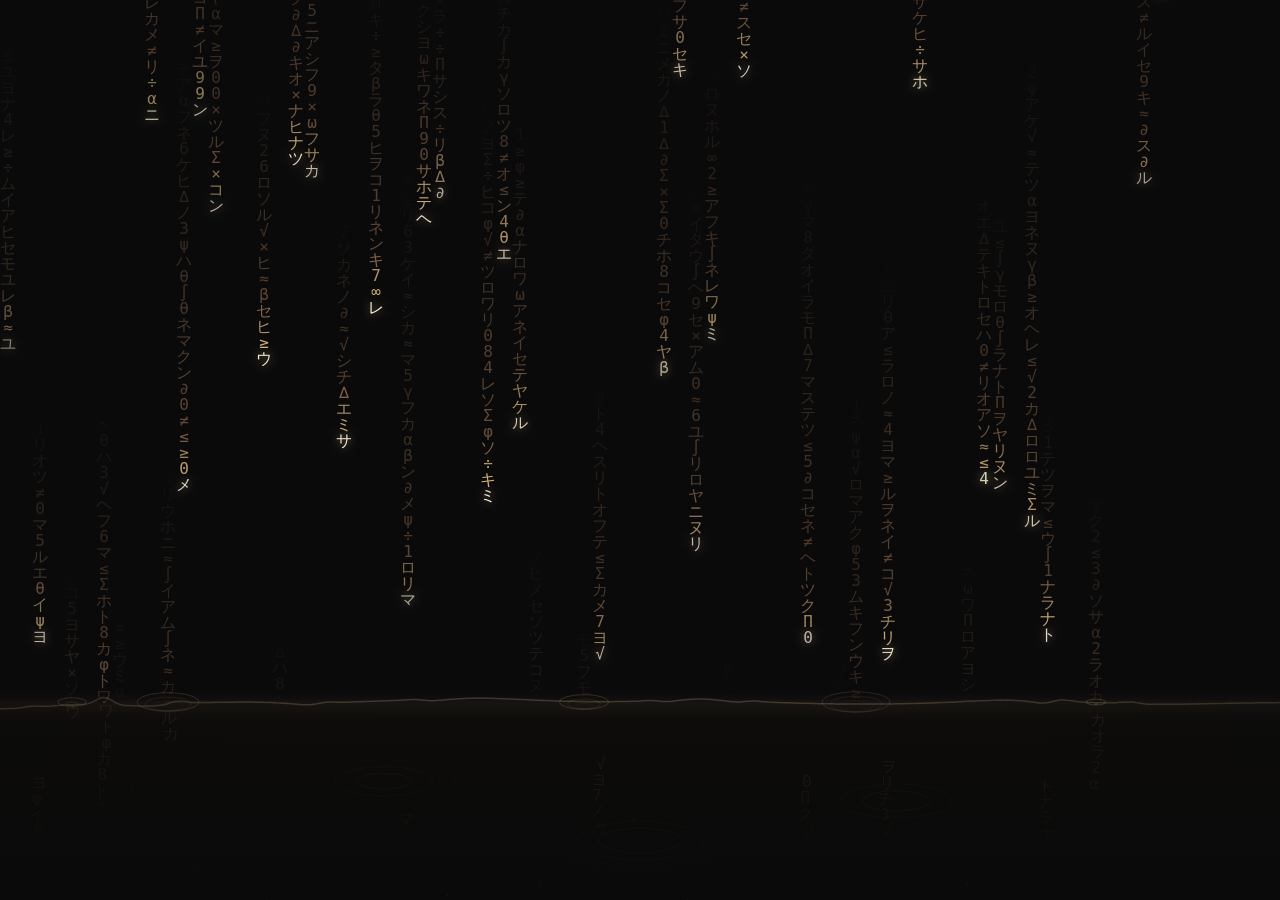
<file: searx/static/themes/simple/zaki-digital-rain.html>
<!DOCTYPE html>
<html lang="en">
<head>
<meta charset="UTF-8">
<meta name="viewport" content="width=device-width, initial-scale=1.0">
<title>Digital Rain</title>
<style>
  * { margin: 0; padding: 0; box-sizing: border-box; }
  html, body { width: 100%; height: 100%; overflow: hidden; background: #0a0a0a; }
  canvas { display: block; width: 100vw; height: 100vh; }
</style>
</head>
<body>
<canvas id="canvas"></canvas>
<script>
(function() {
  var canvas = document.getElementById('canvas');
  var ctx = canvas.getContext('2d');
  var prefersReduced = window.matchMedia('(prefers-reduced-motion: reduce)').matches;

  var _pad = parseFloat(new URLSearchParams(location.search).get('p')) || 1;

  var width, height, dpr;

  function resize() {
    dpr = Math.min(window.devicePixelRatio || 1, 2);
    width = window.innerWidth;
    height = window.innerHeight;
    canvas.width = Math.round(width * dpr);
    canvas.height = Math.round(height * dpr);
    canvas.style.width = width + 'px';
    canvas.style.height = height + 'px';
    ctx.setTransform(dpr, 0, 0, dpr, 0, 0);
    initColumns();
  }

  window.addEventListener('resize', resize);

  // Tunable parameters
  var FALL_SPEED = 1.0;
  var COLUMN_DENSITY = 0.7;

  // Character sets
  var katakana = '\u30A2\u30A4\u30A6\u30A8\u30AA\u30AB\u30AD\u30AF\u30B1\u30B3\u30B5\u30B7\u30B9\u30BB\u30BD\u30BF\u30C1\u30C4\u30C6\u30C8\u30CA\u30CB\u30CC\u30CD\u30CE\u30CF\u30D2\u30D5\u30D8\u30DB\u30DE\u30DF\u30E0\u30E1\u30E2\u30E4\u30E6\u30E8\u30E9\u30EA\u30EB\u30EC\u30ED\u30EF\u30F2\u30F3';
  var numbers = '0123456789';
  var mathSymbols = '\u00D7\u00F7\u2206\u03A3\u03A0\u221A\u221E\u2248\u2260\u2264\u2265\u222B\u2202\u03B1\u03B2\u03B3\u03B8\u03C6\u03C8\u03C9';
  var allChars = katakana + numbers + mathSymbols;

  function randomChar() {
    return allChars[Math.floor(Math.random() * allChars.length)];
  }

  // Column settings
  var FONT_SIZE = Math.max(14, Math.round(16 * _pad));
  var columns = [];
  var waterSurface; // y coordinate where water begins

  // Ripple system
  var ripples = [];
  var MAX_RIPPLES = 40;

  // Wave simulation for the water surface
  var wavePoints = [];
  var WAVE_RESOLUTION = 4; // pixels per wave point
  var waveCount = 0;

  function initColumns() {
    waterSurface = height * 0.78;
    var colWidth = FONT_SIZE;
    var colCount = Math.floor(width / colWidth);
    var newColumns = [];

    for (var i = 0; i < colCount; i++) {
      var existing = columns[i];
      if (existing) {
        existing.x = i * colWidth;
        newColumns.push(existing);
      } else {
        newColumns.push(createColumn(i, true));
      }
    }
    columns = newColumns;

    // Reinit wave points
    waveCount = Math.ceil(width / WAVE_RESOLUTION) + 1;
    var newWave = [];
    for (var w = 0; w < waveCount; w++) {
      newWave.push({ y: 0, vy: 0 });
    }
    wavePoints = newWave;
  }

  function createColumn(index, scatter) {
    var trailLen = 12 + Math.floor(Math.random() * 20);
    var maxChars = trailLen + 5;
    var chars = [];
    for (var j = 0; j < maxChars; j++) {
      chars.push({
        char: randomChar(),
        cycleTimer: Math.random() * 3,
        cycleRate: 0.5 + Math.random() * 2
      });
    }

    // When scatter is true (initial load), distribute columns across the
    // full screen so characters are visible on the very first frame
    var startY;
    if (scatter) {
      if (Math.random() < COLUMN_DENSITY) {
        // Place the lead character somewhere between top and water surface
        startY = Math.random() * (waterSurface + trailLen * FONT_SIZE) - trailLen * FONT_SIZE * 0.3;
      } else {
        startY = -trailLen * FONT_SIZE - Math.random() * height * 0.5;
      }
    } else {
      startY = -trailLen * FONT_SIZE * Math.random() * 0.3;
    }

    return {
      x: index * FONT_SIZE,
      y: startY,
      speed: 1.2 + Math.random() * 2.5,
      length: trailLen,
      chars: chars,
      active: scatter ? Math.random() < (COLUMN_DENSITY + 0.2) : Math.random() < COLUMN_DENSITY,
      restartDelay: 0,
      opacity: 0.6 + Math.random() * 0.4,
      hitWater: false
    };
  }

  function updateColumns(dt) {
    for (var i = 0; i < columns.length; i++) {
      var col = columns[i];

      if (!col.active) {
        col.restartDelay -= dt;
        if (col.restartDelay <= 0) {
          if (Math.random() < COLUMN_DENSITY) {
            col.active = true;
            col.y = -col.length * FONT_SIZE * Math.random() * 0.3;
            col.speed = 1.2 + Math.random() * 2.5;
            col.length = 12 + Math.floor(Math.random() * 20);
            col.opacity = 0.6 + Math.random() * 0.4;
            col.hitWater = false;
            // Refresh chars
            for (var c = 0; c < col.chars.length; c++) {
              col.chars[c].char = randomChar();
            }
          } else {
            col.restartDelay = 0.3 + Math.random() * 1.5;
          }
        }
        continue;
      }

      // Move column down
      var prevY = col.y;
      col.y += col.speed * FALL_SPEED * dt * 60;

      // Cycle characters randomly
      for (var j = 0; j < col.chars.length; j++) {
        col.chars[j].cycleTimer -= dt;
        if (col.chars[j].cycleTimer <= 0) {
          col.chars[j].char = randomChar();
          col.chars[j].cycleTimer = col.chars[j].cycleRate;
        }
      }

      // Check if lead character has hit the water
      if (!col.hitWater && col.y >= waterSurface && prevY < waterSurface) {
        col.hitWater = true;
        spawnRipple(col.x + FONT_SIZE * 0.5, waterSurface);
        disturbWave(col.x + FONT_SIZE * 0.5, -2 - Math.random() * 3);
      }

      // Reset column when entire trail is below water
      var tailY = col.y - col.length * FONT_SIZE;
      if (tailY > waterSurface + 30) {
        col.active = false;
        col.restartDelay = 0.2 + Math.random() * 2;
      }
    }
  }

  function drawColumns() {
    ctx.font = FONT_SIZE + 'px "SF Mono", "Fira Code", "Cascadia Code", monospace';
    ctx.textAlign = 'center';
    ctx.textBaseline = 'top';

    for (var i = 0; i < columns.length; i++) {
      var col = columns[i];
      if (!col.active) continue;

      for (var j = 0; j < col.length; j++) {
        // j=0 is the leading (bottom) character, higher j = further up the trail
        var charY = col.y - j * FONT_SIZE;

        // Don't draw below water surface
        if (charY > waterSurface) continue;
        // Don't draw above screen (with some margin)
        if (charY < -FONT_SIZE) continue;

        // Wrap char index safely
        var charIndex = j % col.chars.length;

        // Calculate brightness: leading char is brightest, fades behind
        var trailFraction = j / col.length;
        var brightness;

        if (j === 0) {
          // Leading character - white-hot
          brightness = 1.0;
        } else if (j === 1) {
          brightness = 0.9;
        } else if (j < 4) {
          brightness = 0.75 - (j - 2) * 0.08;
        } else {
          brightness = Math.max(0, 0.6 * (1 - trailFraction));
        }

        // Fade characters approaching water surface
        var distToWater = waterSurface - charY;
        if (distToWater < FONT_SIZE * 3) {
          brightness *= Math.max(0, distToWater / (FONT_SIZE * 3));
        }

        brightness *= col.opacity;

        if (brightness < 0.02) continue;

        // Color: lead is white-amber, near-lead is bright amber, trail is warm amber
        var r, g, b;
        if (j === 0) {
          r = 255; g = 245; b = 220;
        } else if (j < 3) {
          r = 240; g = 200; b = 140;
        } else {
          r = 200; g = 149; b = 108;
        }

        ctx.fillStyle = 'rgba(' + r + ',' + g + ',' + b + ',' + brightness + ')';

        // Subtle glow on leading character
        if (j === 0) {
          ctx.shadowColor = 'rgba(255, 220, 160, 0.6)';
          ctx.shadowBlur = 8;
        }

        ctx.fillText(col.chars[charIndex].char, col.x + FONT_SIZE * 0.5, charY);

        if (j === 0) {
          ctx.shadowColor = 'transparent';
          ctx.shadowBlur = 0;
        }
      }
    }
  }

  // Draw faint reflections in the water
  function drawReflections() {
    ctx.save();

    // Clip to water region
    ctx.beginPath();
    ctx.rect(0, waterSurface, width, height - waterSurface);
    ctx.clip();

    ctx.font = FONT_SIZE + 'px "SF Mono", "Fira Code", "Cascadia Code", monospace';
    ctx.textAlign = 'center';
    ctx.textBaseline = 'top';

    for (var i = 0; i < columns.length; i++) {
      var col = columns[i];
      if (!col.active) continue;

      // Reflect the last few visible characters near the surface
      for (var j = 0; j < Math.min(col.length, 8); j++) {
        var charY = col.y - j * FONT_SIZE;
        // Only reflect characters near the surface
        if (charY > waterSurface || charY < waterSurface - FONT_SIZE * 8) continue;

        var charIndex = j % col.chars.length;

        // Mirror position below surface
        var reflectY = waterSurface + (waterSurface - charY);

        // Fade with depth below surface
        var depthBelow = reflectY - waterSurface;
        var reflectAlpha = Math.max(0, 0.12 * (1 - depthBelow / (height * 0.2)));

        // Slight horizontal distortion from waves
        var waveIdx = Math.floor(col.x / WAVE_RESOLUTION);
        var waveOffset = 0;
        if (waveIdx >= 0 && waveIdx < wavePoints.length) {
          waveOffset = wavePoints[waveIdx].y * 2;
        }

        if (reflectAlpha < 0.01) continue;

        ctx.fillStyle = 'rgba(200, 149, 108, ' + reflectAlpha + ')';
        ctx.fillText(
          col.chars[charIndex].char,
          col.x + FONT_SIZE * 0.5 + Math.sin(depthBelow * 0.05) * 3,
          reflectY + waveOffset
        );
      }
    }

    ctx.restore();
  }

  // Ripple system
  function spawnRipple(x, y) {
    if (ripples.length >= MAX_RIPPLES) {
      ripples.shift();
    }
    ripples.push({
      x: x,
      y: y,
      radius: 0,
      maxRadius: 30 + Math.random() * 50,
      speed: 20 + Math.random() * 30,
      life: 1.0,
      decay: 0.3 + Math.random() * 0.2
    });
  }

  function updateRipples(dt) {
    var i = ripples.length;
    while (i--) {
      var r = ripples[i];
      r.radius += r.speed * dt;
      r.life -= r.decay * dt;
      if (r.life <= 0 || r.radius > r.maxRadius) {
        ripples.splice(i, 1);
      }
    }
  }

  function drawRipples() {
    for (var i = 0; i < ripples.length; i++) {
      var r = ripples[i];
      var alpha = r.life * 0.3;

      for (var ring = 0; ring < 3; ring++) {
        var ringRadius = r.radius - ring * 8;
        if (ringRadius <= 0) continue;
        var ringAlpha = alpha * (1 - ring * 0.3);

        ctx.beginPath();
        ctx.ellipse(r.x, r.y + ring * 2, ringRadius, ringRadius * 0.3, 0, 0, Math.PI * 2);
        ctx.strokeStyle = 'rgba(200, 170, 130, ' + ringAlpha + ')';
        ctx.lineWidth = 1 - ring * 0.2;
        ctx.stroke();
      }
    }
  }

  // Wave simulation
  function disturbWave(x, force) {
    var idx = Math.floor(x / WAVE_RESOLUTION);
    var spread = 3;
    for (var i = -spread; i <= spread; i++) {
      var wi = idx + i;
      if (wi >= 0 && wi < wavePoints.length) {
        var influence = 1 - Math.abs(i) / (spread + 1);
        wavePoints[wi].vy += force * influence;
      }
    }
  }

  function updateWaves(dt) {
    var damping = 0.97;
    var tension = 0.03;
    var spread = 0.25;

    for (var i = 0; i < wavePoints.length; i++) {
      var p = wavePoints[i];
      p.vy += -tension * p.y;
      p.vy *= damping;
      p.y += p.vy;
    }

    for (var pass = 0; pass < 3; pass++) {
      for (var i = 0; i < wavePoints.length; i++) {
        if (i > 0) {
          wavePoints[i].vy += spread * (wavePoints[i - 1].y - wavePoints[i].y);
        }
        if (i < wavePoints.length - 1) {
          wavePoints[i].vy += spread * (wavePoints[i + 1].y - wavePoints[i].y);
        }
      }
    }
  }

  function drawWaterSurface(time) {
    // Draw the water region background
    var waterGrad = ctx.createLinearGradient(0, waterSurface, 0, height);
    waterGrad.addColorStop(0, 'rgba(15, 13, 11, 0.6)');
    waterGrad.addColorStop(0.3, 'rgba(12, 11, 10, 0.85)');
    waterGrad.addColorStop(1, 'rgba(10, 10, 10, 0.95)');
    ctx.fillStyle = waterGrad;
    ctx.fillRect(0, waterSurface - 2, width, height - waterSurface + 2);

    // Draw wave surface line
    ctx.beginPath();

    for (var x = 0; x <= width; x += WAVE_RESOLUTION) {
      var idx = Math.floor(x / WAVE_RESOLUTION);
      var waveY = idx < wavePoints.length ? wavePoints[idx].y : 0;

      var ambient = Math.sin(x * 0.01 + time * 0.8) * 1.5
                  + Math.sin(x * 0.023 + time * 0.5) * 1.0
                  + Math.sin(x * 0.007 + time * 0.3) * 2.0;

      var py = waterSurface + waveY + ambient;

      if (x === 0) {
        ctx.moveTo(x, py);
      } else {
        ctx.lineTo(x, py);
      }
    }

    ctx.strokeStyle = 'rgba(200, 170, 130, 0.25)';
    ctx.lineWidth = 1.5;
    ctx.stroke();

    // Glow along the surface
    var surfGlow = ctx.createLinearGradient(0, waterSurface - 10, 0, waterSurface + 20);
    surfGlow.addColorStop(0, 'rgba(200, 149, 108, 0)');
    surfGlow.addColorStop(0.4, 'rgba(200, 149, 108, 0.06)');
    surfGlow.addColorStop(0.6, 'rgba(200, 149, 108, 0.04)');
    surfGlow.addColorStop(1, 'rgba(200, 149, 108, 0)');
    ctx.fillStyle = surfGlow;
    ctx.fillRect(0, waterSurface - 10, width, 30);

    drawZenRipples(time);
  }

  function drawZenRipples(time) {
    var zenPoints = [
      { x: width * 0.3, y: waterSurface + (height - waterSurface) * 0.4 },
      { x: width * 0.7, y: waterSurface + (height - waterSurface) * 0.5 },
      { x: width * 0.5, y: waterSurface + (height - waterSurface) * 0.7 }
    ];

    for (var z = 0; z < zenPoints.length; z++) {
      var zp = zenPoints[z];

      for (var ring = 0; ring < 4; ring++) {
        var phase = time * 0.4 + ring * 1.5 + z * 2.0;
        var radius = 20 + (phase % 6) * 15;
        var alpha = 0.06 * Math.max(0, 1 - (phase % 6) / 6);

        if (alpha < 0.005) continue;

        ctx.beginPath();
        ctx.ellipse(zp.x, zp.y, radius, radius * 0.3, 0, 0, Math.PI * 2);
        ctx.strokeStyle = 'rgba(200, 170, 130, ' + alpha + ')';
        ctx.lineWidth = 0.8;
        ctx.stroke();
      }
    }
  }

  function drawVignette() {
    var cx = width / 2;
    var cy = height / 2;
    var maxDim = Math.max(width, height);
    var vignette = ctx.createRadialGradient(cx, cy, maxDim * 0.25, cx, cy, maxDim * 0.8);
    vignette.addColorStop(0, 'rgba(10, 10, 10, 0)');
    vignette.addColorStop(1, 'rgba(10, 10, 10, 0.45)');
    ctx.fillStyle = vignette;
    ctx.fillRect(0, 0, width, height);
  }

  function drawWaterParticles(time) {
    ctx.save();
    ctx.beginPath();
    ctx.rect(0, waterSurface, width, height - waterSurface);
    ctx.clip();

    for (var i = 0; i < 30; i++) {
      var px = (Math.sin(i * 73.1 + time * 0.07) * 0.5 + 0.5) * width;
      var py = waterSurface + (Math.cos(i * 127.3 + time * 0.05) * 0.5 + 0.5) * (height - waterSurface);
      var alpha = 0.04 + 0.03 * Math.sin(time * 0.5 + i * 1.7);

      ctx.fillStyle = 'rgba(200, 149, 108, ' + alpha + ')';
      ctx.beginPath();
      ctx.arc(px, py, 1, 0, Math.PI * 2);
      ctx.fill();
    }

    ctx.restore();
  }

  // Mouse: click to spawn columns and water disturbance
  canvas.addEventListener('click', function(e) {
    // Disturb the water surface at click point
    disturbWave(e.clientX, -4 - Math.random() * 3);
    spawnRipple(e.clientX, waterSurface);
    // Spawn a few fresh columns near click
    var colIdx = Math.floor(e.clientX / FONT_SIZE);
    for (var di = -1; di <= 1; di++) {
      var ci = colIdx + di;
      if (ci >= 0 && ci < columns.length) {
        columns[ci].active = true;
        columns[ci].y = e.clientY;
        columns[ci].speed = 2.5 + Math.random() * 2;
        columns[ci].opacity = 0.8 + Math.random() * 0.2;
        columns[ci].hitWater = false;
      }
    }
  });
  canvas.addEventListener('touchstart', function(e) {
    e.preventDefault();
    var t = e.touches[0];
    disturbWave(t.clientX, -4 - Math.random() * 3);
    spawnRipple(t.clientX, waterSurface);
    var colIdx = Math.floor(t.clientX / FONT_SIZE);
    for (var di = -1; di <= 1; di++) {
      var ci = colIdx + di;
      if (ci >= 0 && ci < columns.length) {
        columns[ci].active = true;
        columns[ci].y = t.clientY;
        columns[ci].speed = 2.5 + Math.random() * 2;
        columns[ci].opacity = 0.8 + Math.random() * 0.2;
        columns[ci].hitWater = false;
      }
    }
  }, { passive: false });

  // Animation state
  var lastTime = 0;

  resize();

  function render(timestamp) {
    if (!lastTime) lastTime = timestamp;
    var dt = Math.min((timestamp - lastTime) / 1000, 0.05);
    lastTime = timestamp;

    if (prefersReduced) dt = 0;

    var time = timestamp / 1000;

    // Clear
    ctx.clearRect(0, 0, width, height);
    ctx.fillStyle = '#0a0a0a';
    ctx.fillRect(0, 0, width, height);

    // Update systems
    updateColumns(dt);
    updateRipples(dt);
    updateWaves(dt);

    // Draw layers (back to front)
    drawColumns();
    drawWaterSurface(time);
    drawReflections();
    drawRipples();
    drawWaterParticles(time);
    drawVignette();

    requestAnimationFrame(render);
  }

  requestAnimationFrame(render);

  // PostMessage listener for parameter updates
  window.addEventListener('message', function(e) {
    if (e.data && e.data.type === 'param') {
      switch (e.data.name) {
        case 'FALL_SPEED': FALL_SPEED = e.data.value; break;
        case 'COLUMN_DENSITY': COLUMN_DENSITY = e.data.value; break;
      }
    }
  });
})();
</script>
</body>
</html>
</file>
